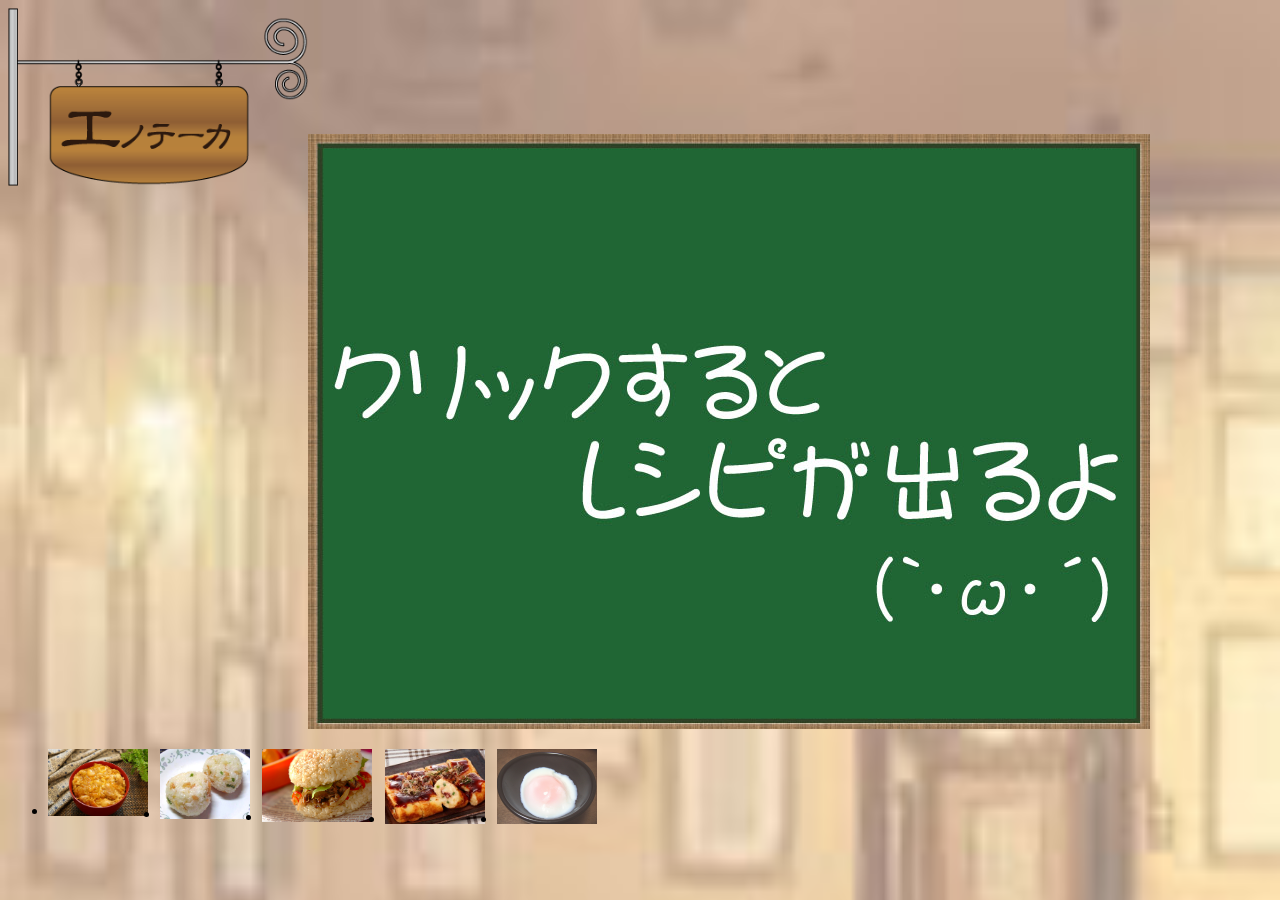
<file: index.html>
<!DOCTYPE html>
<html lang="ja">
 <head>
  <meta charset="UTF-8">
  <link rel="stylesheet" type="text/css" href="css/default.css">
  <title>ホームページ</title>
  </head>
  <body>
   <img src="img/taitoru.png" alt="タイトル" width=300 class="PNG">
   <br>
   <br>
   <br>
   <br>
   <br>
   <br>
   <br>
   <section class="image">
    <div class="center">
     <div>
      <img src="img/kokubann.jpg" id="bigimg">
     </div>
    <ul>
     <li><a href="oyako.html"><img src="img/3P9A3794-560x373.jpg"class="thumb" data-image="3P9A3794-560x373" width="100"></a></li>
     <li><a href="tanuki.html"><img src="img/tanukigohann.jpg"class="thumb" data-image="tanukigohann" width="90"></a></li>
     <li><a href="rice.html"><img src="img/raice.jpg"class="thumb" data-image="raice" width="110"></a></li>
     <li><a href="kakutako.html"><img src="img/kakutako.jpg"class="thumb" data-image="kakutako" width="100"></a></li>
     <li><a href="tamago.html"><img src="img/tamago_onsn.jpg"class="thumb" data-image="tamago_onsn" width="100"></a></li>
     </ul>
    </div>
   </section>
    <script type="text/javascript" src="js/default.js"></script>
  </body>
</html>
</file>
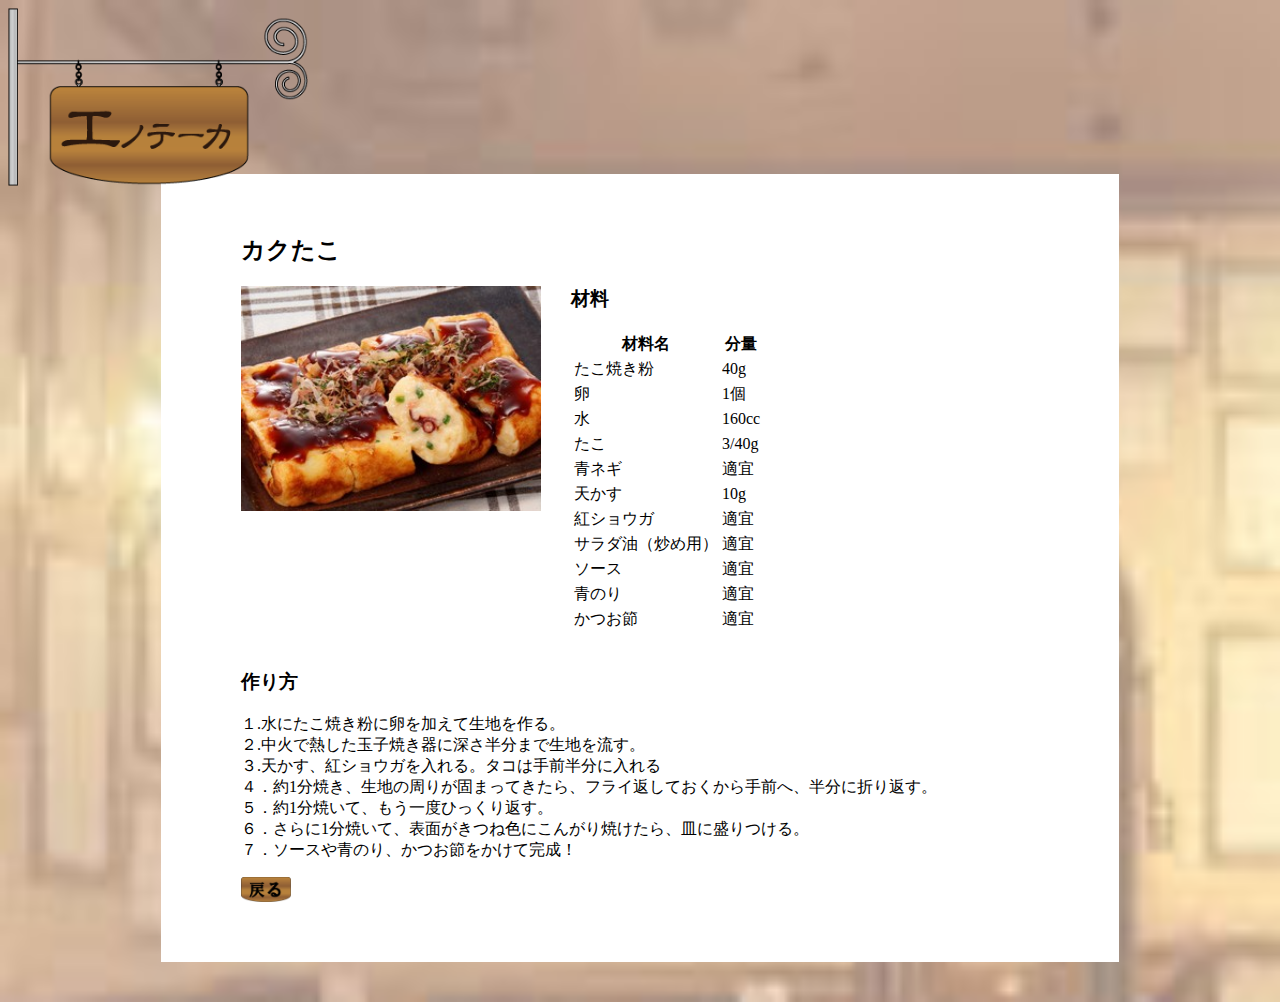
<file: kakutako.html>
<!DOCTYPE html>
<html lang="ja">
 <head>
  <meta charset="UTF-8">
  <link rel="stylesheet" type="text/css" href="css/default.css">
  <title>カクたこ</title>
  </head>
  <body>
   <img src="img/taitoru.png" alt="タイトル" width=300 class="PNG">
   <br>
   <br>
   <br>
   <br>
   <br>
   <br>
   <br>
   <article id="main">
    <h2>カクたこ</h2>
    <section class="oyakodonn">
    <img src="img/kakutako.jpg" alt="カクたこ" width=300 class="photo">
    <h3>材料</h3>
    <table>
     <tr><th>材料名</th><th>分量</th></tr>
     <tr><td>たこ焼き粉</td><td>40g</td></tr>
     <tr><td>卵</td><td>1個</td></tr>
     <tr><td>水</td><td>160cc</td></tr>
     <tr><td>たこ</td><td>3/40g</td></tr>
     <tr><td>青ネギ</td><td>適宜</td></tr>
     <tr><td>天かす</td><td>10g</td></tr>
     <tr><td>紅ショウガ</td><td>適宜</td></tr>
     <tr><td>サラダ油（炒め用）</td><td>適宜</td></tr>
     <tr><td>ソース</td><td>適宜</td></tr>
     <tr><td>青のり</td><td>適宜</td></tr>
     <tr><td>かつお節</td><td>適宜</td></tr>
    </table>
    <br>
    <h3>作り方</h3>
    <p>１.水にたこ焼き粉に卵を加えて生地を作る。<br>
     ２.中火で熱した玉子焼き器に深さ半分まで生地を流す。<br>
     ３.天かす、紅ショウガを入れる。タコは手前半分に入れる<br>
     ４．約1分焼き、生地の周りが固まってきたら、フライ返しておくから手前へ、半分に折り返す。<br>
     ５．約1分焼いて、もう一度ひっくり返す。<br>
     ６．さらに1分焼いて、表面がきつね色にこんがり焼けたら、皿に盛りつける。<br>
     ７．ソースや青のり、かつお節をかけて完成！<br>
    </artiction>
    <footer>
     <p><a href="index.html"><img src="img/modoru.png" width="50"></a></p>
    </footer>
  </body>
</html>
</file>
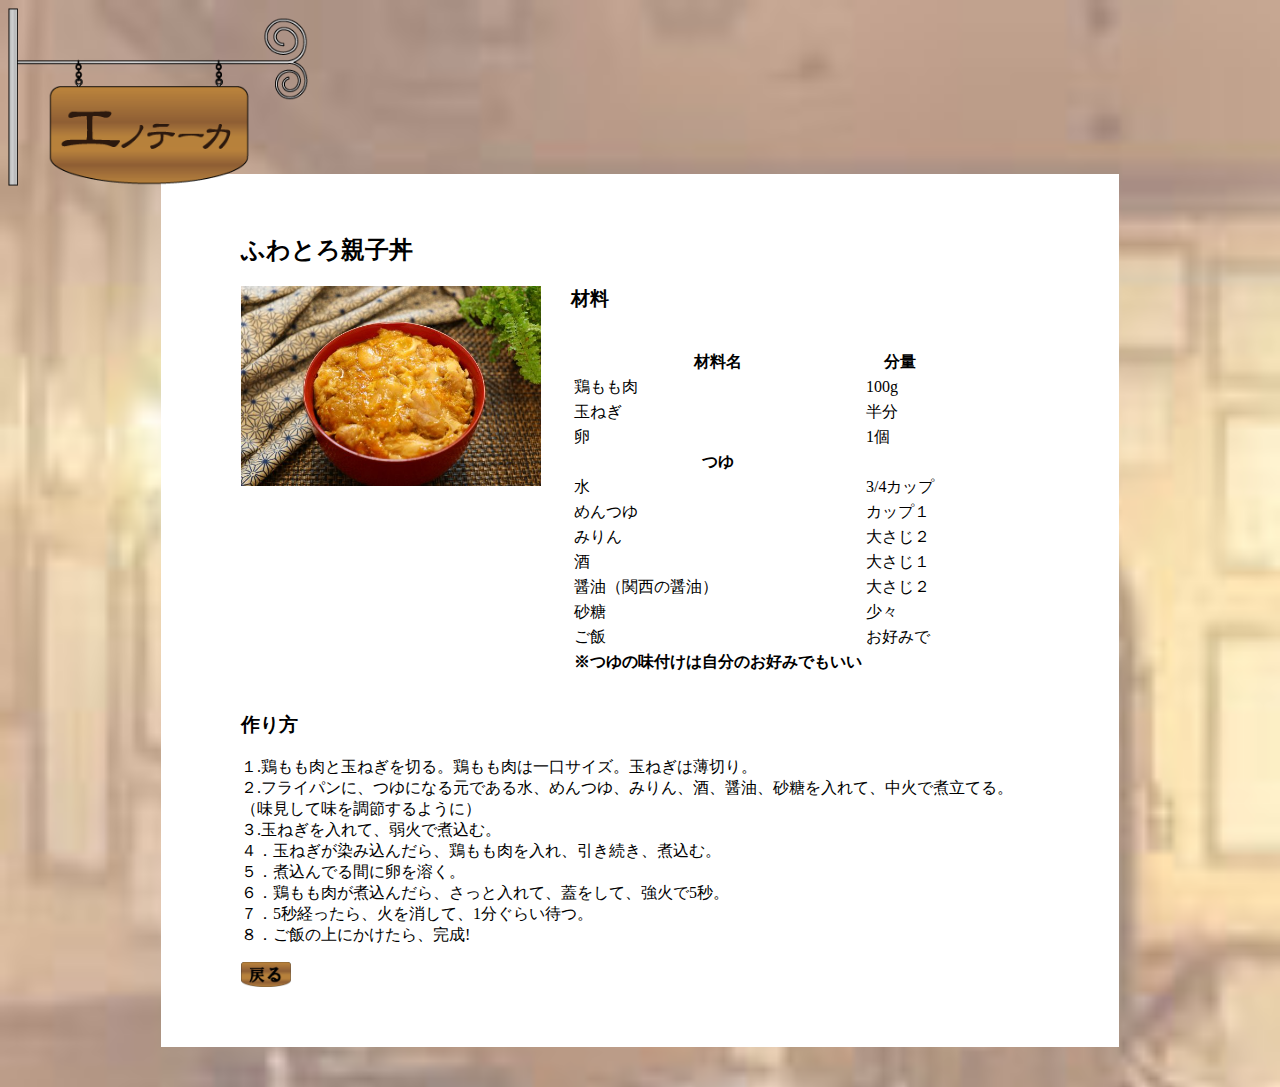
<file: oyako.html>
<!DOCTYPE html>
<html lang="ja">
 <head>
  <meta charset="UTF-8">
  <link rel="stylesheet" type="text/css" href="css/default.css">
  <title>ふわとろ親子丼</title>
  </head>
  <body>
   <img src="img/taitoru.png" alt="タイトル" width=300 class="PNG">
   <br>
   <br>
   <br>
   <br>
   <br>
   <br>
   <br>
   <article id="main">
    <h2>ふわとろ親子丼</h2>
    <section class="oyakodonn">
    <img src="img/3P9A3794-560x373.jpg" alt="親子丼" width=300 class="photo">
    <h3>材料</h3>
    <table>
     <tr><th>材料名</th><th>分量</th></tr>
     <tr><td>鶏もも肉</td><td>100g</td></tr>
     <tr><td>玉ねぎ</td><td>半分</td></tr>
     <tr><td>卵</td><td>1個</td></tr>
     <tr><th>つゆ</th>
     <tr><td>水</td><td>3/4カップ</td></tr>
     <tr><td>めんつゆ</td><td>カップ１</td></tr>
     <tr><td>みりん</td><td>大さじ２</td></tr>
     <tr><td>酒</td><td>大さじ１</td></tr>
     <tr><td>醤油（関西の醤油）</td><td>大さじ２</td></tr>
     <tr><td>砂糖</td><td>少々</td></tr>
     <tr><td>ご飯</td><td>お好みで</td></tr>
     <br>
     <tr><th>※つゆの味付けは自分のお好みでもいい</th></tr>
    </table>
    <br>
    <h3>作り方</h3>
    <p>１.鶏もも肉と玉ねぎを切る。鶏もも肉は一口サイズ。玉ねぎは薄切り。<br>
     ２.フライパンに、つゆになる元である水、めんつゆ、みりん、酒、醤油、砂糖を入れて、中火で煮立てる。（味見して味を調節するように）<br>
     ３.玉ねぎを入れて、弱火で煮込む。<br>
     ４．玉ねぎが染み込んだら、鶏もも肉を入れ、引き続き、煮込む。<br>
     ５．煮込んでる間に卵を溶く。<br>
     ６．鶏もも肉が煮込んだら、さっと入れて、蓋をして、強火で5秒。<br>
     ７．5秒経ったら、火を消して、1分ぐらい待つ。<br>
     ８．ご飯の上にかけたら、完成!<br>
    </artiction>
    <footer>
     <p><a href="index.html"><img src="img/modoru.png" width="50"></a></p>
    </footer>
  </body>
</html>
</file>
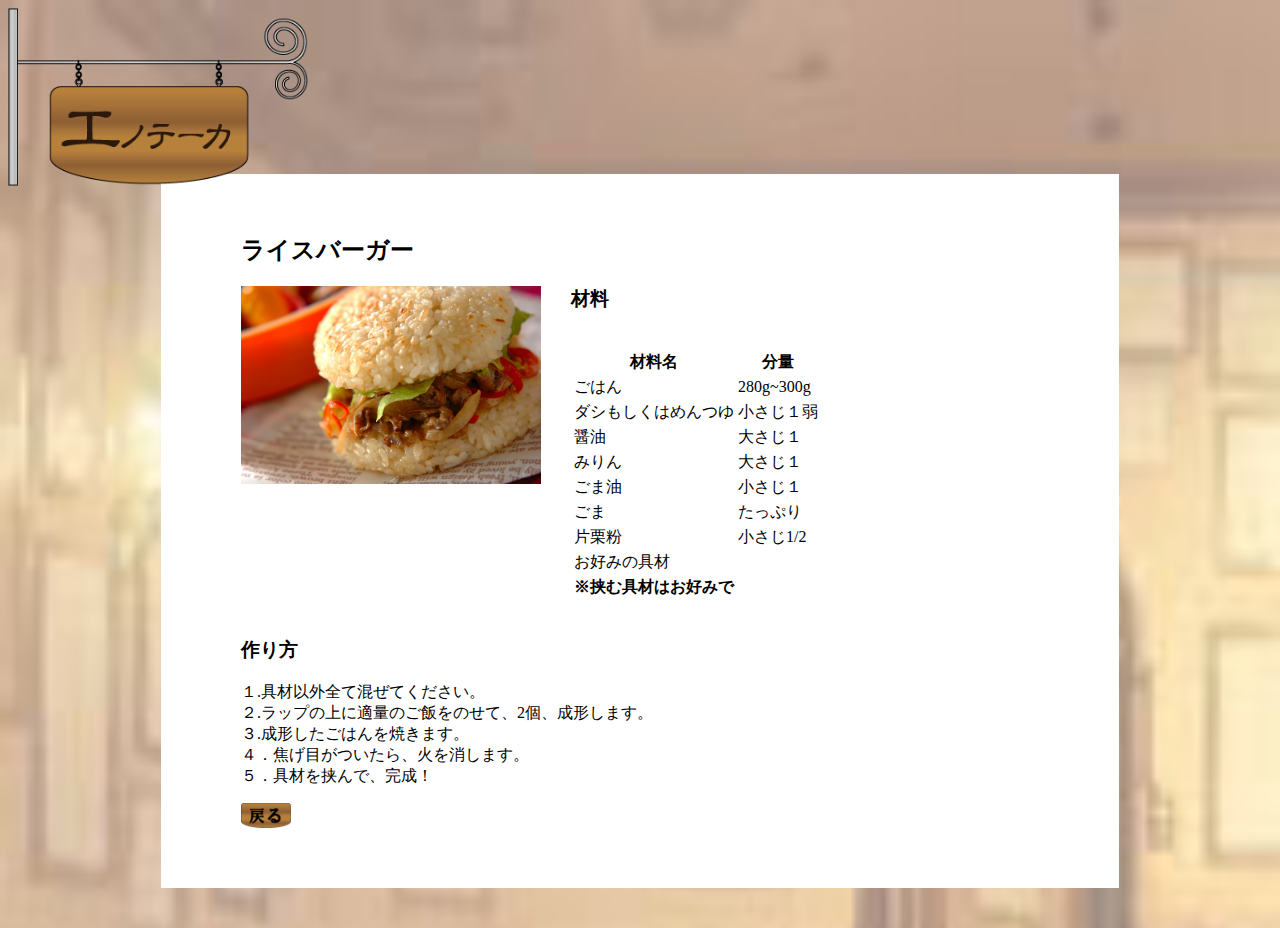
<file: rice.html>
<!DOCTYPE html>
<html lang="ja">
 <head>
  <meta charset="UTF-8">
  <link rel="stylesheet" type="text/css" href="css/default.css">
  <title>ライスバーガー</title>
  </head>
  <body>
   <img src="img/taitoru.png" alt="タイトル" width=300 class="PNG">
   <br>
   <br>
   <br>
   <br>
   <br>
   <br>
   <br>
   <article id="main">
    <h2>ライスバーガー</h2>
    <section class="oyakodonn">
    <img src="img/raice.jpg" alt="ライスバーガー" width=300 class="photo">
    <h3>材料</h3>
    <table>
     <tr><th>材料名</th><th>分量</th></tr>
     <tr><td>ごはん</td><td>280g~300g</td></tr>
     <tr><td>ダシもしくはめんつゆ</td><td>小さじ１弱</td></tr>
     <tr><td>醤油</td><td>大さじ１</td></tr>
     <tr><td>みりん</td><td>大さじ１</td></tr>
     <tr><td>ごま油</td><td>小さじ１</td></tr>
     <tr><td>ごま</td><td>たっぷり</td></tr>
     <tr><td>片栗粉</td><td>小さじ1/2</td></tr>
     <tr><td>お好みの具材</td><td></td></tr>
     <br>
     <tr><th>※挟む具材はお好みで</th></tr>
    </table>
    <br>
    <h3>作り方</h3>
    <p>１.具材以外全て混ぜてください。<br>
     ２.ラップの上に適量のご飯をのせて、2個、成形します。<br>
     ３.成形したごはんを焼きます。<br>
     ４．焦げ目がついたら、火を消します。<br>
     ５．具材を挟んで、完成！<br>
    </artiction>
    <footer>
     <p><a href="index.html"><img src="img/modoru.png" width="50"></a></p>
    </footer>
  </body>
</html>
</file>
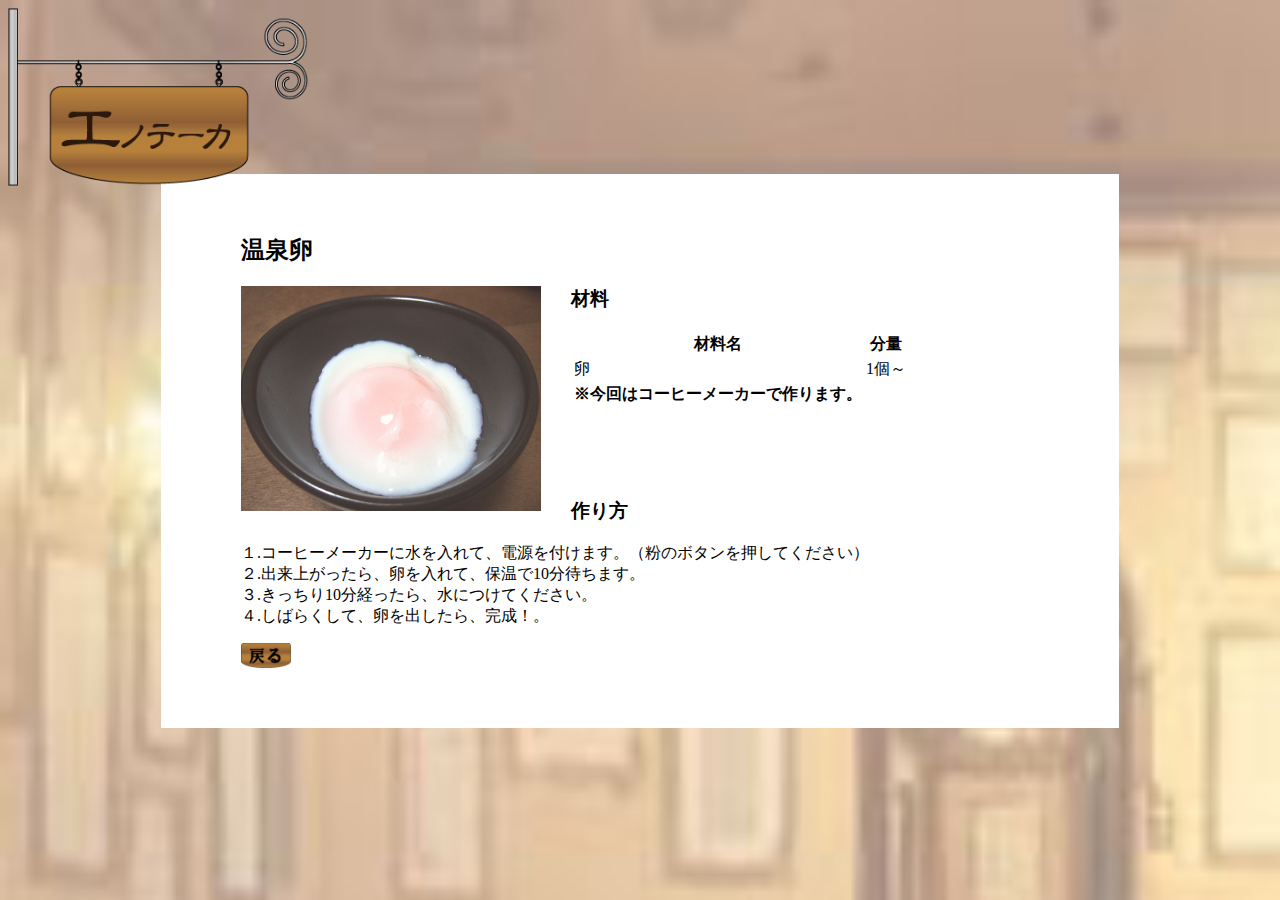
<file: tamago.html>
<!DOCTYPE html>
<html lang="ja">
 <head>
  <meta charset="UTF-8">
  <link rel="stylesheet" type="text/css" href="css/default.css">
  <title>温泉卵</title>
  </head>
  <body>
   <img src="img/taitoru.png" alt="タイトル" width=300 class="PNG">
   <br>
   <br>
   <br>
   <br>
   <br>
   <br>
   <br>
   <article id="main">
    <h2>温泉卵</h2>
    <section class="oyakodonn">
    <img src="img/tamago_onsn.jpg" alt="温泉卵" width=300 class="photo">
    <h3>材料</h3>
    <table>
     <tr><th>材料名</th><th>分量</th></tr>
     <tr><td>卵</td><td>1個～</td></tr>
     <tr><th>※今回はコーヒーメーカーで作ります。</th></tr>
    </table>
    <br>
    <br>
    <br>
    <br>
    <h3>作り方</h3>
    <p>１.コーヒーメーカーに水を入れて、電源を付けます。（粉のボタンを押してください）<br>
     ２.出来上がったら、卵を入れて、保温で10分待ちます。<br>
     ３.きっちり10分経ったら、水につけてください。<br>
     ４.しばらくして、卵を出したら、完成！。<br>
    </artiction>
    <footer>
     <p><a href="index.html"><img src="img/modoru.png" width="50"></a></p>
    </footer>
  </body>
</html>
</file>
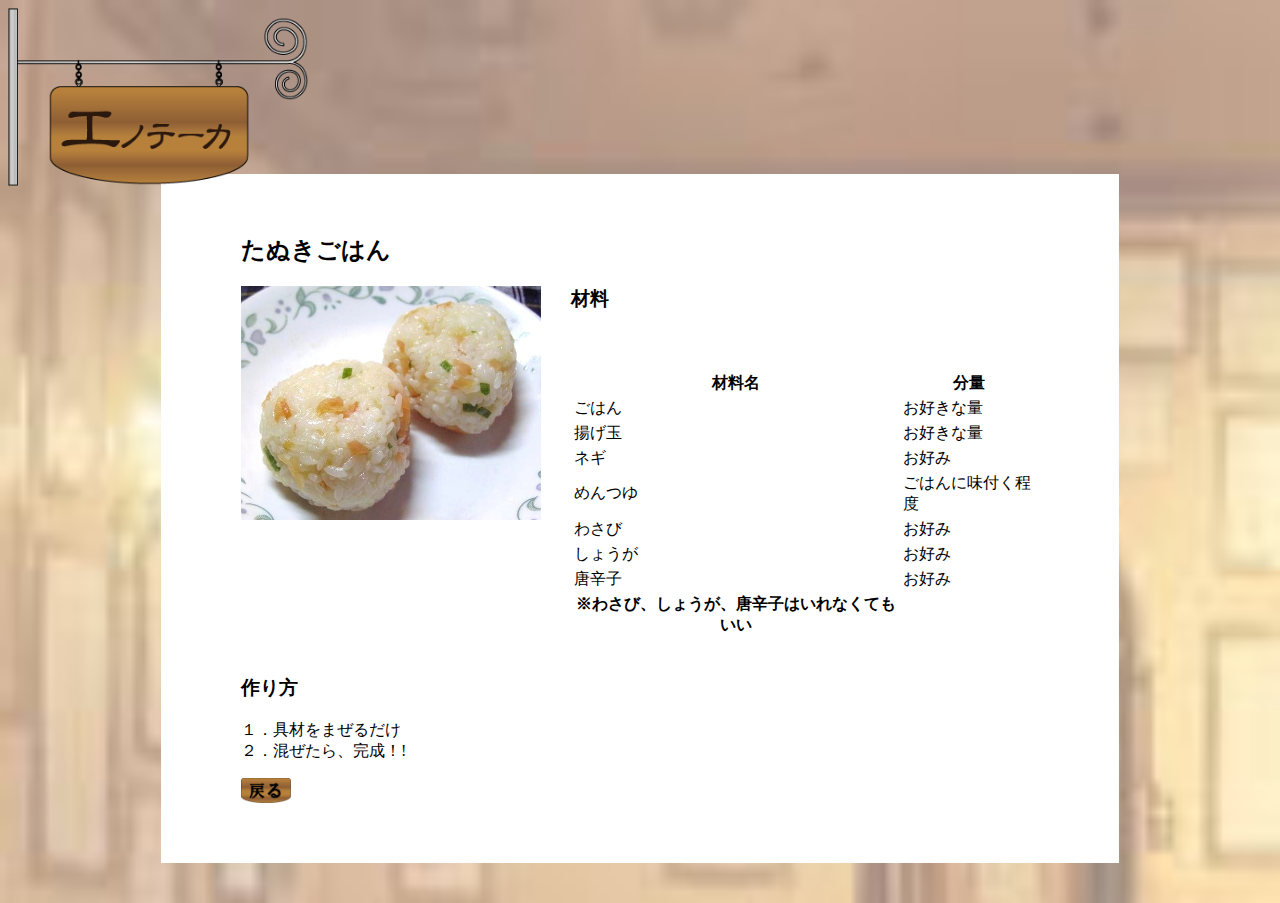
<file: tanuki.html>
<!DOCTYPE html>
<html lang="ja">
 <head>
  <meta charset="UTF-8">
  <link rel="stylesheet" type="text/css" href="css/default.css">
  <title>たぬきごはん</title>
  </head>
  <body>
   <img src="img/taitoru.png" alt="タイトル" width=300 class="PNG">
   <br>
   <br>
   <br>
   <br>
   <br>
   <br>
   <br>
   <article id="main">
    <h2>たぬきごはん</h2>
    <section class="oyakodonn">
    <img src="img/tanukigohann.jpg" alt="たぬきごはん" width=300 class="photo">
    <h3>材料</h3>
    <table>
     <tr><th>材料名</th><th>分量</th></tr>
     <tr><td>ごはん</td><td>お好きな量</td></tr>
     <tr><td>揚げ玉</td><td>お好きな量</td></tr>
     <tr><td>ネギ</td><td>お好み</td></tr>
   　<tr><td>めんつゆ</td><td>ごはんに味付く程度</td></tr>
     <tr><td>わさび</td><td>お好み</td></tr>
     <tr><td>しょうが</td><td>お好み</td></tr>
     <tr><td>唐辛子</td><td>お好み</td></tr>
     <br>
     <br>
     <tr><th>※わさび、しょうが、唐辛子はいれなくてもいい</th></tr>
    </table>
    <br>
    <h3>作り方</h3>
    <p>１．具材をまぜるだけ<br>
     ２．混ぜたら、完成！!<br>
    </artiction>
    <footer>
     <p><a href="index.html"><img src="img/modoru.png" width="50"></a></p>
    </footer>
  </body>
</html>
</file>
<file: css/default.css>
@charset "utf-8";

body{
  background-image:url(../img/th0WWR90F5.jpg);
  background-repeat: no-repeat, no-repeat;
  background-size: 2000px 1500px,contain;
  background-color:#deb887;
}
.PNG{
  float: left;
}

.center
  margin: 0 auto 0 auto;
 width: 50%;
}

ul{
  list-style: none;
  margin: 0;
  padding: 0;
}

li{
  float: left;
  margin-right: 1%;
}

.image:after{
  content: "";
  display: block;
  clear: both;
}

#main{
  width: 798px;
  margin: 40px auto;
  padding:40px 80px;
  border: gree 1px solid;
  background-color: white;
}

.photo{
  float: left;
  margin-right: 30px;
}

.oyakodonn:after{
  content: "";
  clear: both;
  display: block;
}

footer{
  background-repeat: no-repeat, no-repeat;
  background-size: 100px 100px,contain;
}
</file>
